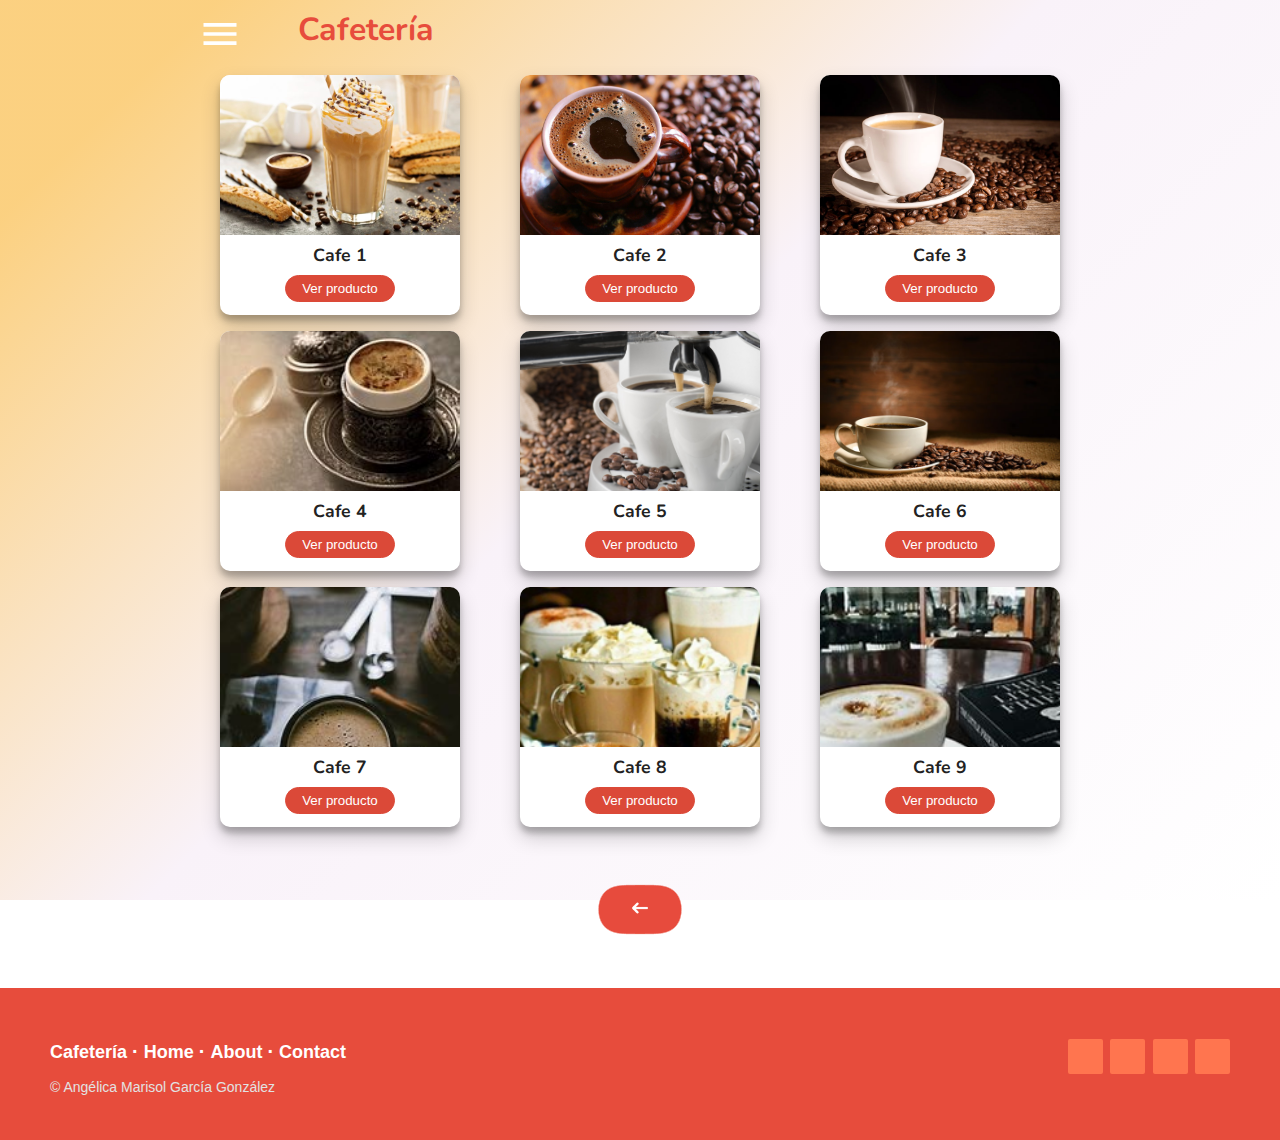
<file: index.html>
<!DOCTYPE html>
<html lang="en">
<head>
    <meta charset="UTF-8">
    <meta http-equiv="X-UA-Compatible" content="IE=edge">
    <meta name="viewport" content="width=device-width, initial-scale=1.0">
    <link rel="stylesheet" href="css/style.css"/>
    <link rel="stylesheet" href="css/styleNav.css"/>
    <link rel="stylesheet" href="https://cdnjs.cloudflare.com/ajax/libs/font-awesome/6.2.0/css/all.min.css" referrerpolicy="no-referrer" />
    <link rel="icon" type="image/png" href="images/icon.png">
    
    <title>Cafetería</title>
</head>
<body class="background">
    <main>
      <nav id="navbar" class="menu"></nav>
      <div class="container container__s"></div>   
    </main>
    <div id="back" class="btn_back"></div>
    <footer id="footer" class="footer-distributed" ></footer>


    <script src="js/app.js"></script>
    <script src="js/menu.js"></script>
    <script src="js/product.js"></script>
    <script src="js/footer.js"></script>
    <script src="js/carrito.js"></script>
    <script src="js/back.js"></script>


</body>
</html>
</file>
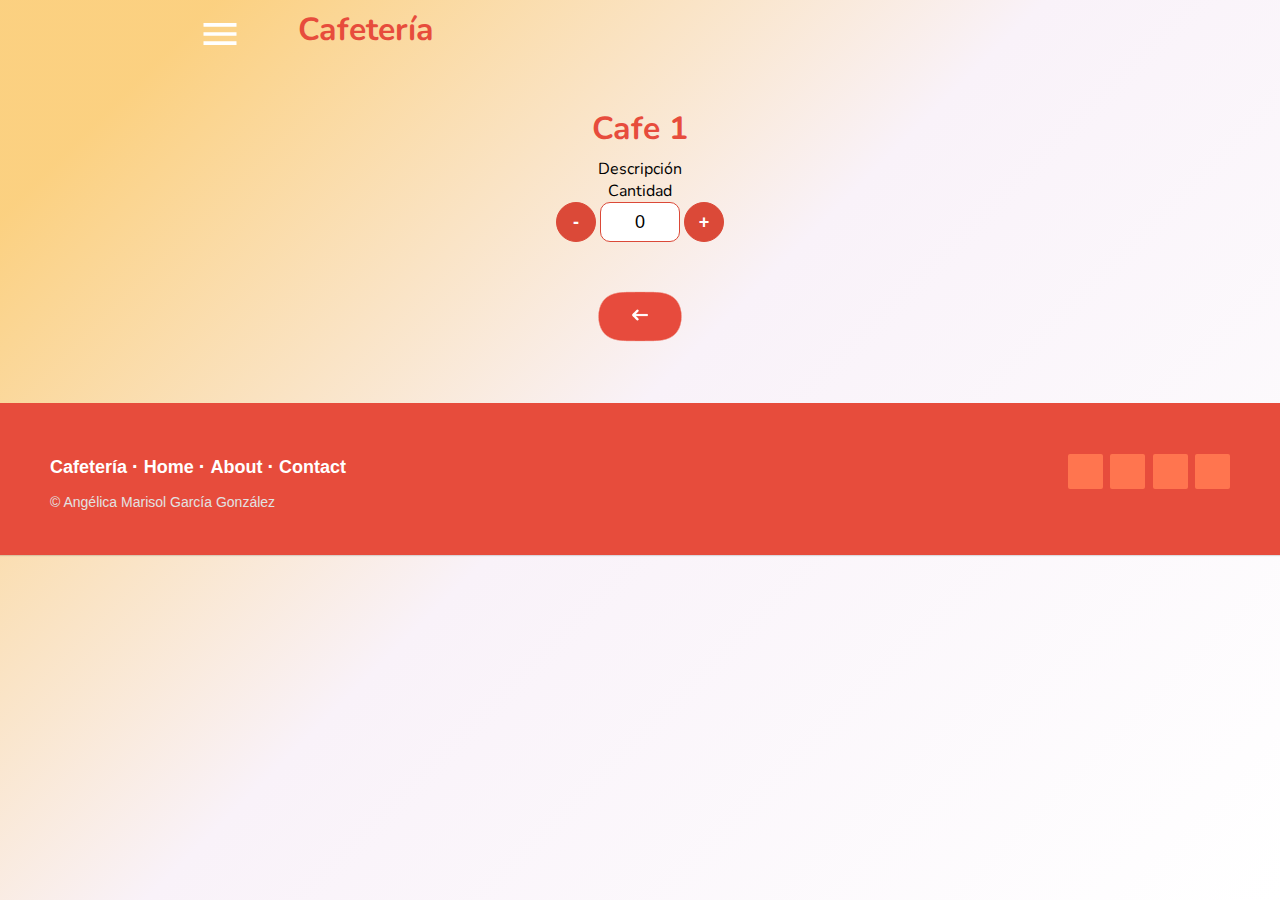
<file: carrito.html>
<!DOCTYPE html>
<html lang="en">
<head>
    <meta charset="UTF-8">
    <meta http-equiv="X-UA-Compatible" content="IE=edge">
    <meta name="viewport" content="width=device-width, initial-scale=1.0">
    <link rel="stylesheet" href="css/style.css"/>
    <link rel="stylesheet" href="css/styleNav.css"/>
    <link rel="icon" type="image/png" href="images/icon.png">
    
    <title>Cafetería</title>
</head>
<body class="background">
    <main>
        <nav id="navbar" class="menu"></nav>
        <div  class="container__a" style="margin-top: 10px;">
            <div class="">
                <div class="box__p1">
                    <img class=""/>
                    <h1>Cafe 1</h1>
                    <p>Descripción</p>
                    <p>Cantidad</p>
                    <button class="btn__cant" id='disminuir' onclick="disminuir()">-</button> 
                    <input class="inpt__cant" type='text' id="cantidad" value="0">
                    <button class="btn__cant" id='aumentar' onclick="aumentar()">+</button> 
                    <br/>
                </div>
            </div>
        </div> 
        
        
        <!-- back button -->
        <div class="wrapper">
             <!-- <input type="button" value="Página anterior" "> -->
            <p class="btn1" onClick="history.go(-1);" href="#"><img width="20px" height="20px" src="./images/arrow.png"/></p>
        </div>
        
        <!-- Filter: https://css-tricks.com/gooey-effect/ -->
        <svg style="visibility: hidden; position: absolute;" width="0" height="0" xmlns="http://www.w3.org/2000/svg" version="1.1">
            <defs>
                <filter id="goo"><feGaussianBlur in="SourceGraphic" stdDeviation="10" result="blur" />    
                    <feColorMatrix in="blur" mode="matrix" values="1 0 0 0 0  0 1 0 0 0  0 0 1 0 0  0 0 0 19 -9" result="goo" />
                    <feComposite in="SourceGraphic" in2="goo" operator="atop"/>
                </filter>
            </defs>
        </svg>       
    </main>

    <footer id="footer" class="footer-distributed" ></footer>

    <script src="js/carrritoInfo.js"></script>
    <script src="js/menu.js"></script>
    <script src="js/footer.js"></script>
    <script>
        var inicio = 0; //se inicializa una variable en 0
  
        function aumentar(){ // se crean la funcion y se agrega al evento onclick en en la etiqueta button con id aumentar
        
        var cantidad = document.getElementById('cantidad').value = ++inicio; //se obtiene el valor del input, y se incrementa en 1 el valor que tenga.
        }
        
        function disminuir(){ // se crean la funcion y se agrega al evento onclick en en la etiqueta button con id disminuir
        
        var cantidad = document.getElementById('cantidad').value = --inicio; //se obtiene el valor del input, y se decrementa en 1 el valor que tenga.
        }
        </script>
    
</body>
</html>
</file>
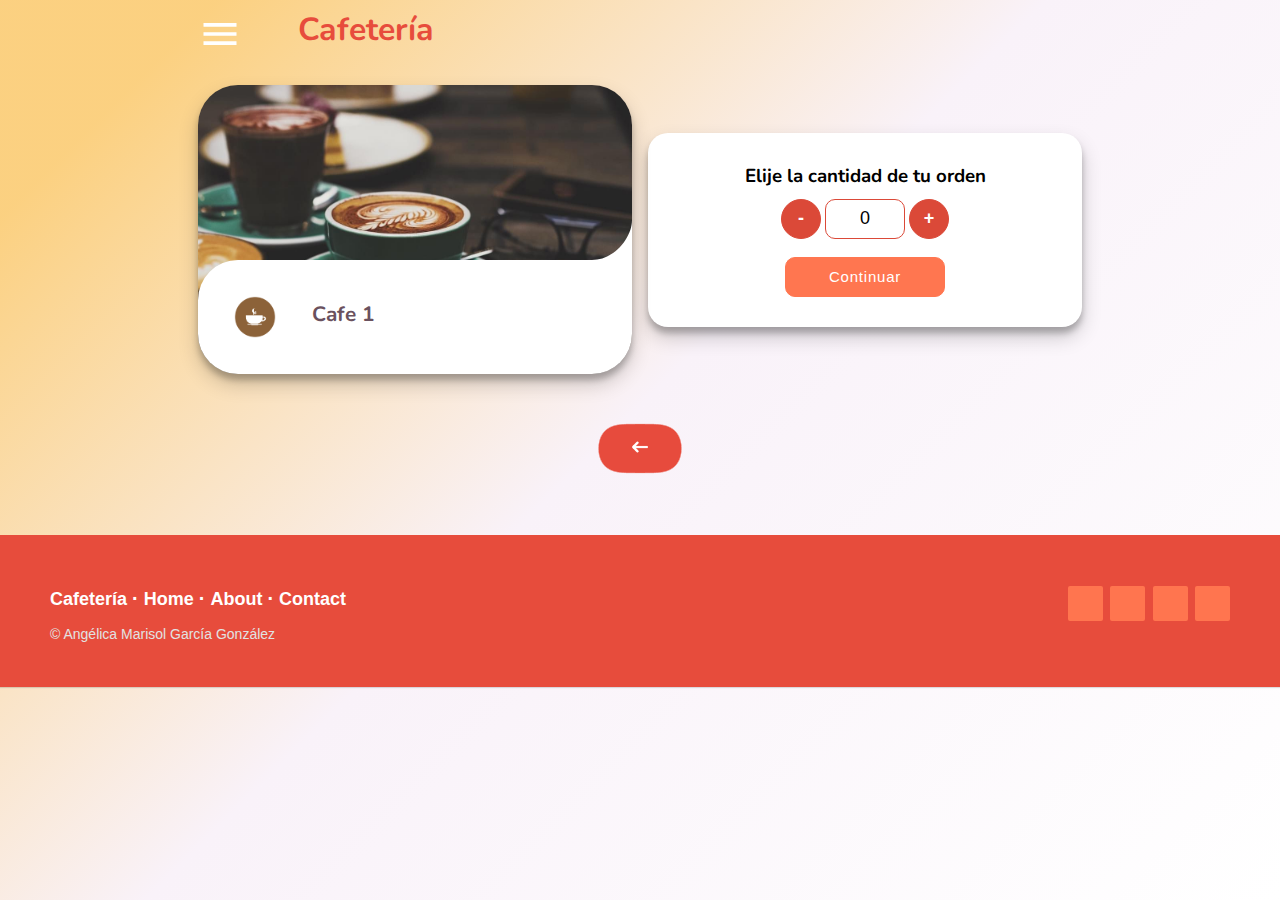
<file: info.html>
<!DOCTYPE html>
<html lang="en">
<head>
    <meta charset="UTF-8">
    <meta http-equiv="X-UA-Compatible" content="IE=edge">
    <meta name="viewport" content="width=device-width, initial-scale=1.0">
    <link rel="stylesheet" href="css/style.css"/>
    <link rel="stylesheet" href="css/styleNav.css"/>
    <link rel="icon" type="image/png" href="images/icon.png">
    
    <title>Cafetería</title>
</head>
<body class="background">
    <main>
        <nav id="navbar" class="menu"></nav>
        <div  class="container__s c__info" style="margin-top: 10px;"></div>  
        <div class="wrapper">
             <!-- <input type="button" value="Página anterior" "> -->
            <p class="btn1" onClick="history.go(-1);" href="#"><img width="20px" height="20px" src="./images/arrow.png"/></p>
        </div>
        
        <!-- Filter: https://css-tricks.com/gooey-effect/ -->
        <svg style="visibility: hidden; position: absolute;" width="0" height="0" xmlns="http://www.w3.org/2000/svg" version="1.1">
            <defs>
                <filter id="goo"><feGaussianBlur in="SourceGraphic" stdDeviation="10" result="blur" />    
                    <feColorMatrix in="blur" mode="matrix" values="1 0 0 0 0  0 1 0 0 0  0 0 1 0 0  0 0 0 19 -9" result="goo" />
                    <feComposite in="SourceGraphic" in2="goo" operator="atop"/>
                </filter>
            </defs>
        </svg>
              
    </main>

    <footer id="footer" class="footer-distributed" ></footer>

    <script src="js/cinfo.js"></script>
    <script src="js/menu.js"></script>
    <script src="js/footer.js"></script>
    <script>
      var inicio = 0; //se inicializa una variable en 0

      function aumentar(){ // se crean la funcion y se agrega al evento onclick en en la etiqueta button con id aumentar
      
      var cantidad = document.getElementById('cantidad').value = ++inicio; //se obtiene el valor del input, y se incrementa en 1 el valor que tenga.
      }
      
      function disminuir(){ // se crean la funcion y se agrega al evento onclick en en la etiqueta button con id disminuir
      
      var cantidad = document.getElementById('cantidad').value = --inicio; //se obtiene el valor del input, y se decrementa en 1 el valor que tenga.
      }
      </script>
</body>
</html>
</file>
<file: css/style.css>
@import url("https://fonts.googleapis.com/css?family=Nunito:400,700&display=swap");
* {
 margin: 0;
 padding: 0;
 box-sizing: border-box;
}

body {
 font-family: "Nunito", sans-serif;
 font-size: 1rem;
}

main {
 max-width: 900px;
 margin: auto;
 padding: 0.5rem;
 text-align: center;
}
main nav {
 display: flex;
 justify-content: space-between;
 align-items: center;
}

main ul {
 list-style: none;
 display: flex;
}

main li {
 margin-right: 1rem;
}

h1 {
 color: #e74c3c;
 margin-bottom: 0.5rem;
}

.navTittle {
    color: #e74c3c;
    margin-bottom: 0.5rem;
    margin-left: 100px;
   }
.container__s {
 display: grid;
 grid-template-columns: repeat(auto-fit, minmax(15rem, 1fr));
 grid-gap: 1rem;
 justify-content: center;
 align-items: center;
 margin: auto;
 padding: 1rem 0;
 max-width: 900px;
}

.container__a {
  display: grid;
  grid-template-columns: repeat(auto-fit, minmax(15rem, 1fr));
  grid-gap: 1rem;
  /* justify-content: center;
  align-items: center; */
  margin: auto;
  padding: 1rem 0;
  max-width: 900px;
 }
.card {
 display: flex;
 align-items: center;
 flex-direction: column;
 width: 15rem;
 height: 15rem;
 background: #fff;
 box-shadow: 0 10px 20px rgba(0, 0, 0, 0.19), 0 6px 6px rgba(0, 0, 0, 0.23);
 border-radius: 10px;
 margin: auto;
 overflow: hidden;
 -webkit-transition: all 0.3s ease;
 transition: all 0.2s ease;
 
  }

 
 .card:hover {
   -webkit-transform: scale(1.1) !important;
   transform: scale(1.04) !important;
   }

.transition{
    -webkit-transition: all 0.3s ease;
    transition: all 0.2s ease;

}

.transition:hover {
  -webkit-transform: scale(1.1) !important;
  transform: scale(1.09) !important;
  }

.card--avatar {
 width: 100%;
 height: 10rem;
 object-fit: cover;
}

.card2--avatar {
  width: 100%;
  height: 100%;
  object-fit: cover;
 }

.card--title {
 color: #222;
 font-weight: 700;
 text-transform: capitalize;
 font-size: 1.1rem;
 margin-top: 0.5rem;
}

.card--link {
 text-decoration: none;
 background: #db4938;
 color: #fff;
 padding: 0.3rem 1rem;
 border-radius: 20px;
 transition: .4s;
 border: .5px solid #db4938;
}

.card--link:hover {
  border-radius: 20px;
  background: rgb(99, 38, 0);
  color: rgb(255, 255, 255);
}

.card2--tittle{
  text-decoration: none;
  background: rgb(99, 38, 0);
 color: #fff;
 text-align: center;
 display: flex;
 align-items: center;
 flex-direction: column;
 margin: auto;
 overflow: hidden;
 width: 70%; 
 padding: 0.3rem 1rem;
 border-radius: 20px;

}
.card2--info{
  text-align: center;
 display: flex;
 align-items: center;
 flex-direction: column;
 margin: auto;
 overflow: hidden;
 width: 15rem; 
 padding: 0.3rem 1rem;
 color: #222;
 font-weight: 500;
 text-transform: capitalize;
 font-family: "Century Gothic", sans-serif;
 font-size: .9rem;
  
}

.background{
  background-image: linear-gradient(315deg, #ffffff 0%, #f9f2f9 52%, #fac054bc 90%);
  background-repeat: no-repeat;
  background-attachment: fixed;
  background-size: cover;
  width: 100%;
  height: 100%;
}


:root {
    --bg: rgb(228, 228, 228);
    --color: #e74c3c;
    --font: Montserrat, Roboto, Helvetica, Arial, sans-serif;
}

.wrapper {
    padding: 1.5rem 0;
    filter: url('#goo');
    margin-top: 10px;
}

.btn1 {
	
    display: inline-block;
    text-align: center;
    background: var(--color);
    color: var(--bg);
    font-weight: bold;
    line-height: 1;
	padding: 13px;
    border-radius: 1em;
    position: relative;
    min-width: 5.23em;
    text-decoration: none;
    font-family: var(--font);
}

.btn1:before,
.btn1:after {
    width: 2.4em;
    height: 1.95em;
    position: absolute;
    content: "";
    display: inline-block;
    background: var(--color);
    border-radius: 50%;
    transition: transform 1s ease;
    transform: scale(0);
    z-index: -1;
}

.btn1:before {
    top: -25%;
    left: 20%;
}

.btn1:after {
    bottom: -25%;
    right: 20%;
}

.btn1:hover:before,
.btn1:hover:after {
    transform: none;
}


/* Demo styles */
/* limitar el ancho maximo de main 900px */



/* Card de informacion */



:root {
	--surface-color: #fff;
	--curve: 40;
  }
  
 
  
  
  /* .cards {
	
	display: grid;
	grid-template-columns: repeat(auto-fit, minmax(300px, 1fr));
	gap: 2rem;
	margin: 4rem 5vw;
	padding: 0;

  } */
  
  .card1 {
	position: relative;
	display: block;
	height: 100%;  
	border-radius: calc(var(--curve) * 1px);
	overflow: hidden;
	text-decoration: none;
	display: flex;
 align-items: center;
 flex-direction: column;
 box-shadow: 0 10px 20px rgba(0, 0, 0, 0.19), 0 6px 6px rgba(0, 0, 0, 0.23);

  }
  
  .card__image {      
	width: 100%;
	height: auto;
  object-fit: cover;
  }
  
  .card__overlay {
	position: absolute;
	bottom: 0;
	left: 0;
	right: 0;
	z-index: 1;      
	border-radius: calc(var(--curve) * 1px);    
	background-color: var(--surface-color);      
	transform: translateY(100%);
	transition: .2s ease-in-out;
  }
  
  .card1:hover .card__overlay {
	transform: translateY(0);
  }
  
  .card__header {
	position: relative;
	display: flex;
	align-items: center;
	gap: 2em;
	padding: 2em;
	border-radius: calc(var(--curve) * 1px) 0 0 0;    
	background-color: var(--surface-color);
	transform: translateY(-100%);
	transition: .2s ease-in-out;
  }
  
  .card__arc {
	width: 80px;
	height: 80px;
	position: absolute;
	bottom: 100%;
	right: 0;      
	z-index: 1;
  }
  
  .card__arc path {
	fill: var(--surface-color);
	d: path("M 40 80 c 22 0 40 -22 40 -40 v 40 Z");
  }       
  
  .card1:hover .card__header {
	transform: translateY(0);
  }
  
  .card__thumb {
	flex-shrink: 0;
	width: 50px;
	height: 50px;      
	border-radius: 50%;      
  }
  
  .card__title {
	font-size: 1.3em;
	margin: 0 0 .3em;
	color: #6A515E;
  }
  
  .card__tagline {
	display: block;
	margin: 1em 0;
	font-family: "MockFlowFont";  
	font-size: .8em; 
	color: #D7BDCA;  
  }
  
  .card__status {
	font-size: .8em;
	color: #D7BDCA;
  }
  
  .card__description {
	padding: 0 2em 2em;
	margin: 0;
	color: #D7BDCA;
	font-family: "MockFlowFont";   
	display: -webkit-box;
	-webkit-box-orient: vertical;
	-webkit-line-clamp: 3;
	overflow: hidden;
  }    


  /* footer */


  @import url(https://fonts.googleapis.com/css?family=Roboto:400,500,300,700);




.footer-distributed {
  background-color: #e74c3c;
  box-shadow: 0 1px 1px 0 rgba(0, 0, 0, 0.12);
  box-sizing: border-box;
  width: 100%;
  text-align: left;
  font: normal 16px sans-serif;
  padding: 45px 50px;
  bottom: 0;
  margin-top: 30px;
}

.footer-distributed .footer-left p {
  color: #e2e2e2;
  font-size: 14px;
  margin: 0;
}
/* Footer links */

.footer-distributed p.footer-links {
  font-size: 18px;
  font-weight: bold;
  color: #ffffff;
  margin: 0 0 10px;
  padding: 0;
  transition: ease .25s;
}

.footer-distributed p.footer-links a {
  display: inline-block;
  line-height: 1.8;
  text-decoration: none;
  color: inherit;
  transition: ease .25s;
}

.footer-distributed .footer-links a:before {
  content: "·";
  font-size: 20px;
  left: 0;
  color: #fff;
  display: inline-block;
  padding-right: 5px;
}

.footer-distributed .footer-links .link-1:before {
  content: none;
}

.footer-distributed .footer-right {
  float: right;
  margin-top: 6px;
  max-width: 180px;
}

.footer-distributed .footer-right a {
  display: inline-block;
  width: 35px;
  height: 35px;
  background-color: #ff754f;
  border-radius: 2px;
  font-size: 20px;
  color: #ffffff;
  text-align: center;
  line-height: 35px;
  margin-left: 3px;
  transition:all .25s;
}

.footer-distributed .footer-right a:hover{transform:scale(1.1); -webkit-transform:scale(1.1);}

.footer-distributed p.footer-links a:hover{text-decoration:underline;}

/* Media Queries */

@media (max-width: 600px) {
  .footer-distributed .footer-left, .footer-distributed .footer-right {
    text-align: center;
  }
  .footer-distributed .footer-right {
    float: none;
    margin: 0 auto 20px;
  }
  .footer-distributed .footer-left p.footer-links {
    line-height: 1.8;
  }
}



/* boton cantidades */

.btn__cant{
  background-color: #db4938;
  border-radius: 20px;
  border: .5px solid #db4938;
  font-size: 18px;
  font-weight: bold;
  color: #ffffff;
  width: 40px;
  height: 40px;
  padding: 5px;
  -webkit-transition: all 0.3s ease;
  transition: all 0.2s ease;
}

.btn__cant:hover {
  -webkit-transform: scale(1.4) !important;
  transform: scale(1.09) !important;
  }

.inpt__cant{
  border-radius: 10px;
  border: .2px solid #db4938;
  font-size: 18px;
  width: 80px;
  height: 40px;
  padding: 5px;
  text-align: center;
  
}

.btn1__cant{
  background-color: #ff7650;
  border-radius: 10px;
  border: .5px solid #ff7650;
  font-size: 15px;
  width: 160px;
  height: 40px;
  padding: 8px;
  letter-spacing: .8px;
  margin-top: 18px;
  cursor: pointer;
  color: #f9f2f9;
}
.btn__link{
  text-decoration: none;
  color: #ffffff;

}

.space__cant{
  background-color: #ffffff;
  border-radius: 20px;
  box-shadow: 0 10px 20px rgba(0, 0, 0, 0.19), 0 6px 6px rgba(0, 0, 0, 0.23);
  width: auto;
  height: auto;
  padding: 30px;
  float: right;
  
}
.box{
  background-color: #ffffff;
  border-radius: 20px;
  box-shadow: 0 10px 20px rgba(0, 0, 0, 0.19), 0 6px 6px rgba(0, 0, 0, 0.23);
  width: auto;
  height: auto;
  padding: 20px;
  float: right;
}
.t1{
  margin-bottom: 10px;
}


/* Cantidad */
.number {
  font-size: 2rem;
  font-weight: bolder;
  margin-left: 9px;
  margin-right: 9px;
}

.btn {
  text-decoration: none;
  color: var(--color--light);
  font-size: large;
  font-weight: bolder;
  padding: 0.3rem 1rem;
  margin-inline: 1rem;
  max-height: 2rem;
  border-radius: 20px;
  cursor: pointer;
  transition: all 0.5s cubic-bezier(0.175, 0.885, 0.32, 1.275);
}
.btn:hover {
   background-color: var(--color--dark)
}

.btn-success {
  background: var(--color--success);
}
.btn-success:hover {
  background: var(--color--success--hover);
}

.btn-danger {
  background: var(--color--danger);
}
.btn-danger:hover {
  background: var(--color--danger--hover);
}

.btn-primary {
  background: var(--color--primary);
}
.btn-primary:hover {
  background: var(--color--primary--hover);
}
.text-primary { color: var(--color--primary);}

.carrito{
  color: #ffffff;
  cursor: pointer;
  padding-right: 3px;
 
}

.btn_back{
  margin-left: auto;
  margin-right: auto;
  text-align: center;
}

.btn1__cant1{
  background-color: #871e01;
  border-radius: 20px;
  border: .5px solid #871e01;
  font-size: 15px;
  width: 190px;
  height: 40px;
  padding: 8px;
  letter-spacing: .8px;
  cursor: pointer;
  color: #f9f2f9;
  margin-top: 20px;
  -webkit-transition: all 0.3s ease;
  transition: all 0.2s ease;
}

.btn1__cant1:hover {
  -webkit-transform: scale(1.4) !important;
  transform: scale(1.09) !important;
  }

.item-aling{
  float: right;

}

.cardCarrito {
  display: flex;
  align-items: center;
  flex-direction: column;
  width: 15rem;
  height: 22rem;
  background: #fff;
  box-shadow: 0 10px 20px rgba(0, 0, 0, 0.19), 0 6px 6px rgba(0, 0, 0, 0.23);
  border-radius: 10px;
  margin: auto;
  overflow: hidden;
  -webkit-transition: all 0.3s ease;
  transition: all 0.2s ease;
  
   }
 
  
  .cardCarrito:hover {
    -webkit-transform: scale(1.1) !important;
    transform: scale(1.04) !important;
    }

    .pb-1 {
      padding-bottom: 1rem;
    }
    .pb-2 {
      padding-bottom: 2rem;
    }
    .mb-2 {
      margin-bottom: 2rem;
    }
    
    
    .d-flex {
      display: flex;
      align-items: center;
    }
</file>
<file: css/styleNav.css>
@import url("https://fonts.googleapis.com/css?family=Lato");

html:before,
body:before {
  
}
.svg {
  cursor: pointer;
  height: 44px;
  width: 44px;
}
.svg .path {
  fill: #fff;
}
.nav__ol {
  list-style-type: none;
}
.it[href] {
  color: #fff;
  position: relative;
  text-decoration: none;
}
.it[href]:hover:after {
  transform: scaleX(1);
}
.it[href]:after {
  content: '';
  position: absolute;
  top: 100%;
  height: 4px;
  background: #fff;
  left: 0;
  right: 0;
  transition: transform 0.15s;
  transform-origin: left;
  transform: scaleX(0);
}
.menu {
  position: relative;
  width: 250px;
}
.menu .menu__content {
  color: #fff;
  margin: 0;
  padding: 0 0 25px 0;
  position: absolute;
  right: 100%;
  top: 0;
  width: 250px;
  z-index: 2;
}
.menu .menu__toggle-label {
  height: 44px;
  left: 0;
  position: absolute;
  width: 44px;
}
.menu .menu__toggle-label .svg {
  left: 0;
  position: absolute;
  top: 0;
  transition: transform 0.15s;
  z-index: 2;
}
.menu .menu__toggle-label .svg:nth-of-type(2) {
  left: 250px;
  transform: scale(0);
}
.menu .menu__toggle {
  opacity: 0;
  position: fixed;
}
.menu .menu__toggle:checked ~ .menu__toggle-label {
  background: rgba(0, 0, 0, 0.862);
  height: 100vh;
  left: 0;
  position: fixed;
  top: 0;
  width: 100vw;
}
.menu .menu__toggle:checked ~ .menu__toggle-label .svg:nth-of-type(1) {
  transform: scale(0);
}
.menu .menu__toggle:checked ~ .menu__toggle-label .svg:nth-of-type(2) {
  left: 250px;
  transform: scale(1);
  transition: transform 0.15s;
  transition-delay: 0.925s;
}
.menu .menu__toggle:checked ~ .menu__content {
  transform: translate(100%, 0);
}
.menu .menu__toggle:checked ~ .menu__content .menu-item {
  transform: translateX(0);
  transition: transform 0.15s cubic-bezier(0.175, 0.885, 0.32, 1.275), border-color 0.15s;
}
.menu .menu__toggle:checked ~ .menu__content .menu-item:nth-of-type(1) {
  border-color: #ffc261;
}
.menu .menu__toggle:checked ~ .menu__content .menu-item:nth-of-type(1) .it[href]:after {
  background: #ffc261;
}
.menu .menu__toggle:checked ~ .menu__content .menu-item:nth-of-type(2) {
  border-color: #d26a16;
}
.menu .menu__toggle:checked ~ .menu__content .menu-item:nth-of-type(2) .it[href]:after {
  background: #db6606;
}
.menu .menu__toggle:checked ~ .menu__content .menu-item:nth-of-type(3) {
  border-color: #ff4873;
}
.menu .menu__toggle:checked ~ .menu__content .menu-item:nth-of-type(3) .it[href]:after {
  background: #ff4873;
}
.menu .menu__toggle:checked ~ .menu__content .menu-item:nth-of-type(4) {
  border-color: #ffc261;
}
.menu .menu__toggle:checked ~ .menu__content .menu-item:nth-of-type(4) .it[href]:after {
  background: #ffc261;
}
.menu .menu__toggle:checked ~ .menu__content .menu-item:nth-of-type(5) {
  border-color: #e74c3c;
}
.menu .menu__toggle:checked ~ .menu__content .menu-item:nth-of-type(5) .it[href]:after {
  background: #e74c3c;
}
.menu .menu__toggle:checked ~ .menu__content .menu-item:nth-of-type(1) {
  transition-delay: 0.225s, 0.875s;
}
.menu .menu__toggle:checked ~ .menu__content .menu-item:nth-of-type(2) {
  transition-delay: 0.275s, 0.875s;
}
.menu .menu__toggle:checked ~ .menu__content .menu-item:nth-of-type(3) {
  transition-delay: 0.325s, 0.875s;
}
.menu .menu__toggle:checked ~ .menu__content .menu-item:nth-of-type(3) .menu-item:nth-of-type(1) {
  transition-delay: 0.375s, 0.875s;
}
.menu .menu__toggle:checked ~ .menu__content .menu-item:nth-of-type(3) .menu-item:nth-of-type(2) {
  transition-delay: 0.425s, 0.875s;
}
.menu .menu__toggle:checked ~ .menu__content .menu-item:nth-of-type(3) .menu-item:nth-of-type(3) {
  transition-delay: 0.475s, 0.875s;
}
.menu .menu__toggle:checked ~ .menu__content .menu-item:nth-of-type(4) {
  transition-delay: 0.525s, 0.875s;
}
.menu .menu__toggle:checked ~ .menu__content .menu-item:nth-of-type(4) .menu-item:nth-of-type(1) {
  transition-delay: 0.575s, 0.875s;
}
.menu .menu__toggle:checked ~ .menu__content .menu-item:nth-of-type(4) .menu-item:nth-of-type(2) {
  transition-delay: 0.625s, 0.875s;
}
.menu .menu__toggle:checked ~ .menu__content .menu-item:nth-of-type(4) .menu-item:nth-of-type(3) {
  transition-delay: 0.675s, 0.875s;
}
.menu .menu__toggle:checked ~ .menu__content .menu-item:nth-of-type(5) {
  transition-delay: 0.725s, 0.875s;
}
.menu .menu__content > .menu-item {
  border-left: 8px solid transparent;
}
.menu .menu__content > .menu-item > .it {
  line-height: 44px;
  min-width: 60px;
}
.menu .sub-menu {
  padding: 0 0 0 44px;
}
.menu .menu-item {
  line-height: 44px;
  min-height: 44px;
  padding: 0 12px;
  transform: translateX(-100%);
}
.menu .menu-item .menu-item {
  transform: translateX(-150%);
}
</file>
